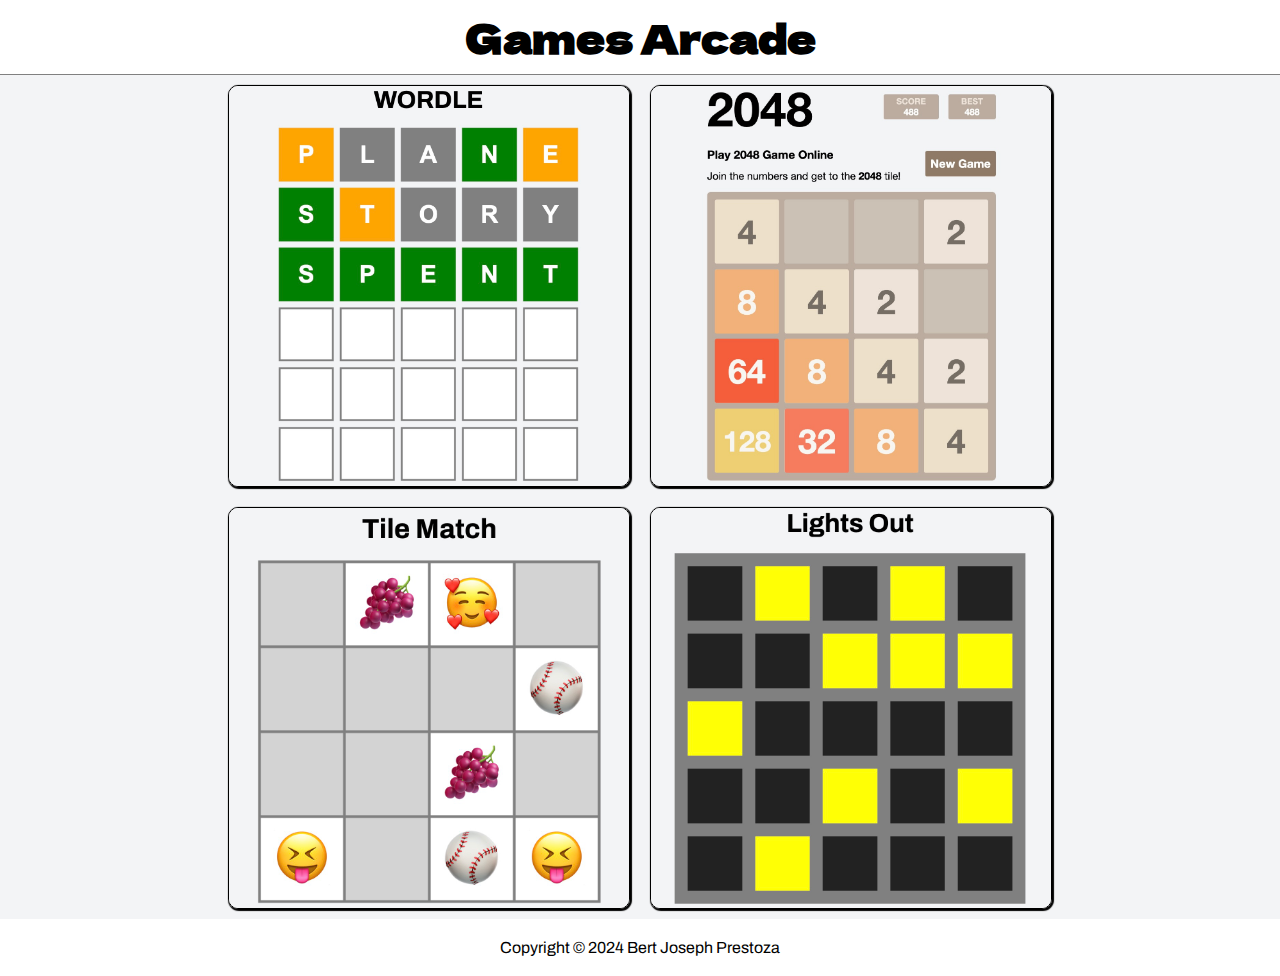
<file: index.html>
<!DOCTYPE html>
<html lang="en">
<head>
    <meta charset="UTF-8">
    <meta name="viewport" content="width=device-width, initial-scale=1.0">
    <link rel="stylesheet" href="styles/index.css">
    <title>Games Arcade</title>

    <!-- 
        A games arcade website developed using HTML, CSS, and JavaScript.
        Includes four games:
            1. Wordle           - Original implementation
            2. 2048             - Original made by: gd4Ark
                                    Source code: https://github.com/gd4Ark/2048
                                    Live demo of original: 4ark.me/2048/
            3. Tile Match       - Original implementation
            4. Lights out       - Original made by: ScriptRaccoon
                                    Source code: https://github.com/ScriptRaccoon/Lights-Out-Vanilla-JavaScript
                                    Live demo of original: https://lichter-aus.netlify.app
     -->
</head>
<body>
    <header>
        <h1>Games Arcade</h1>
    </header>

    <main>
        <section class="games-section">
            <div class="game-card top left">
                <img src="images/wordle.jpeg" alt="Screenshot of a Wordle game">
                <div class="game-card-content">
                    <h2>Wordle</h2>
                    <p>Guess the 5-letter word in 6 tries</p>
                    <a href="pages/wordle.html" class="play-link">Play</a>
                </div>
            </div>
            <div class="game-card top right">
                <img src="images/2048.jpeg" alt="Screenshot of a 2048 game">
                <div class="game-card-content">
                    <h2>2048</h2>
                    <p>Merge numbers to reach the 2048 tile</p>
                    <a href="pages/2048.html" class="play-link">Play</a>
                </div>
            </div>
            <div class="game-card bottom left">
                <img src="images/tile-match.jpeg" alt="Screenshot of a Tile Match game">
                <div class="game-card-content">
                    <h2>Tile Match</h2>
                    <p>Find all matching tile pairs</p>
                    <a href="pages/tile-match.html" class="play-link">Play</a>
                </div>
            </div>
            <div class="game-card bottom right">
                <img src="images/lights-out.jpeg" alt="Screenshot of a Lights Out game">
                <div class="game-card-content">
                    <h2>Lights Out</h2>
                    <p>Switch all the lights off with as few button presses as possible</p>
                    <a href="pages/lights-out.html" class="play-link">Play</a>
                </div>
            </div>
        </section>
    </main>

    <footer>
        <p>Copyright © 2024 Bert Joseph Prestoza</p>
    </footer>
</body>
</html>
</file>
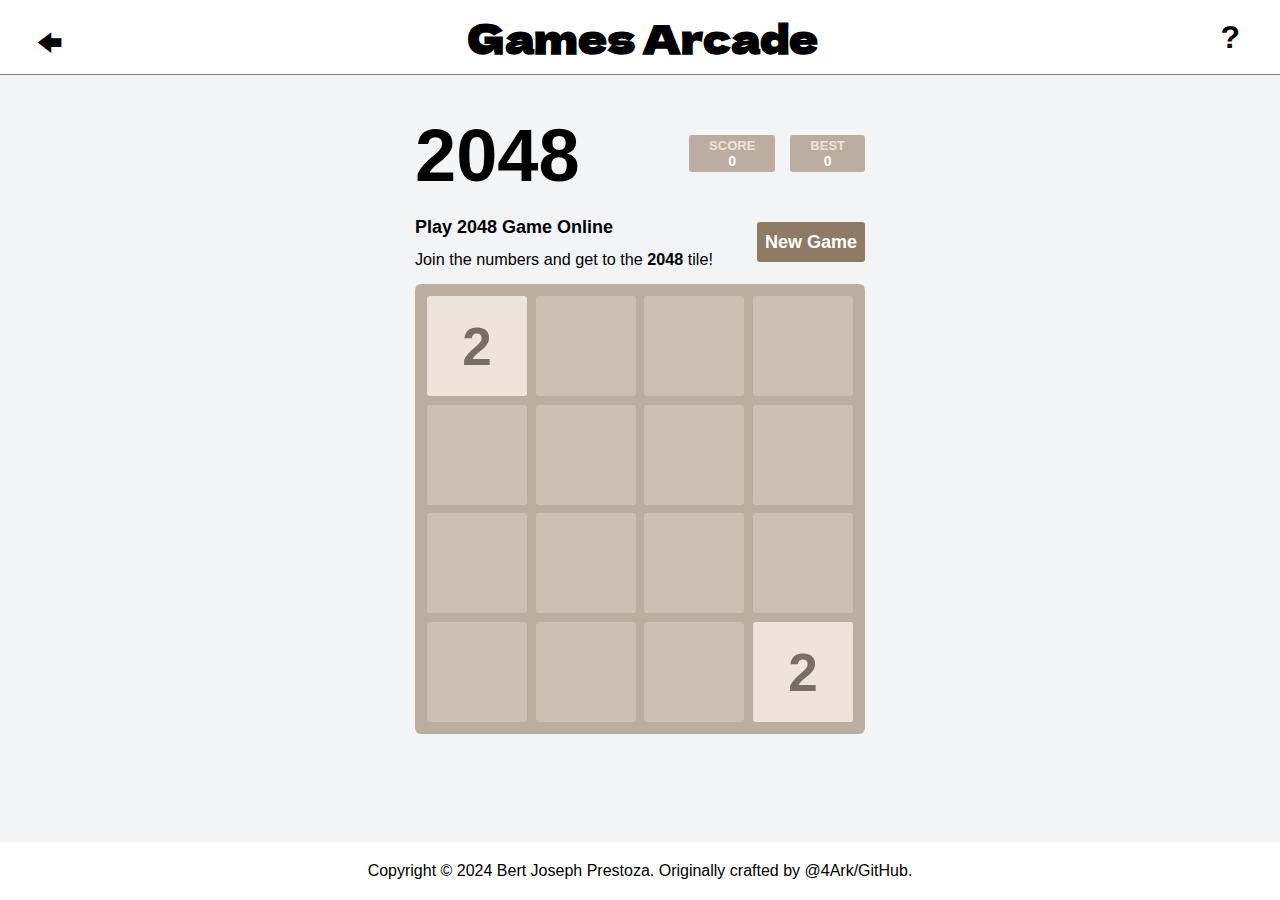
<file: pages/2048.html>
<!DOCTYPE html>
<html lang="en">
<head>
    <meta charset="UTF-8">
    <meta name="viewport" content="width=device-width, initial-scale=1.0">
    <link rel="stylesheet" href="../styles/index.css">
    <link rel="stylesheet" href="../styles/2048.css">
    <link rel="stylesheet" href="../styles/game.css">
    <link rel="shortcut icon" href="../images/favicon.ico">
    <script src="../scripts/2048.js" defer></script>
    <title>2048</title>

    <!--
        A 2048 clone (using open-source code).

        Original made by: gd4Ark
        Source code: https://github.com/gd4Ark/2048
        Live demo of original: 4ark.me/2048/
    -->
</head>
<body>
    <header>
        <a href="../index.html" class="back-link">←</a>
        <h1>Games Arcade</h1>
        <button class="help-button">?</button>
    </header>
    
    <main class="container">
        <div class="heading">
            <h1 class="title">
                <a href="">2048</a>
            </h1>
            <div class="scores-container">
                <div class="score-container">
                    <p class="title">SCORE</p>
                    <P class="score">0</P>
                    <div class="score-addition">
                        +4
                    </div>
                </div>
                <div class="best-container">
                    <p class="title">BEST</p>
                    <P class="score">66666</P>
                </div>
            </div>
        </div>
        <div class="game-intro">
            <a href="" class="restart-btn">New Game</a>
            <h2 class="subtitle">
                Play 2048 Game Online
            </h2>
            <p class="above-game">
                Join the numbers and get to the <strong>2048</strong> tile!
            </p>
        </div>
        <div class="game-container">
            <div class="grid-container">
                <div class="grid-row">
                    <div class="grid-cell"></div>
                    <div class="grid-cell"></div>
                    <div class="grid-cell"></div>
                    <div class="grid-cell"></div>
                </div>
                <div class="grid-row">
                    <div class="grid-cell"></div>
                    <div class="grid-cell"></div>
                    <div class="grid-cell"></div>
                    <div class="grid-cell"></div>
                </div>
                <div class="grid-row">
                    <div class="grid-cell"></div>
                    <div class="grid-cell"></div>
                    <div class="grid-cell"></div>
                    <div class="grid-cell"></div>
                </div>
                <div class="grid-row">
                    <div class="grid-cell"></div>
                    <div class="grid-cell"></div>
                    <div class="grid-cell"></div>
                    <div class="grid-cell"></div>
                </div>
            </div>
            <div class="tile-container">

            </div>
            <div class="failure-container pop-container">
                <p>:(</span></p>
                <p>FIALURE</p>
            </div>
            <div class="winning-container pop-container">
                <p>:)</p>
                <p>WINNING</p>
            </div>
        </div>
    </main>

    <div id="help-modal" class="modal">
        <h2>How To Play</h2>
        <div class="help-content">
            <p>Use your arrow keys to move the tiles.</p>
            <p>When two tiles with the same number touch, they merge into one and the original number doubles.</p>
            <p>Reach the 2048 tile to win!</p>
        </div>
        <button class="close-help-button">Okay</div>
    </div>

    <div id="overlay"></div>

    <footer>
        <p>Copyright © 2024 Bert Joseph Prestoza. Originally crafted by <a href="https://gd4ark.github.io/about/">@4Ark</a>/<a href="https://github.com/gd4Ark/2048">GitHub</a>.</p>
    </footer>
</body>
</html>
</file>
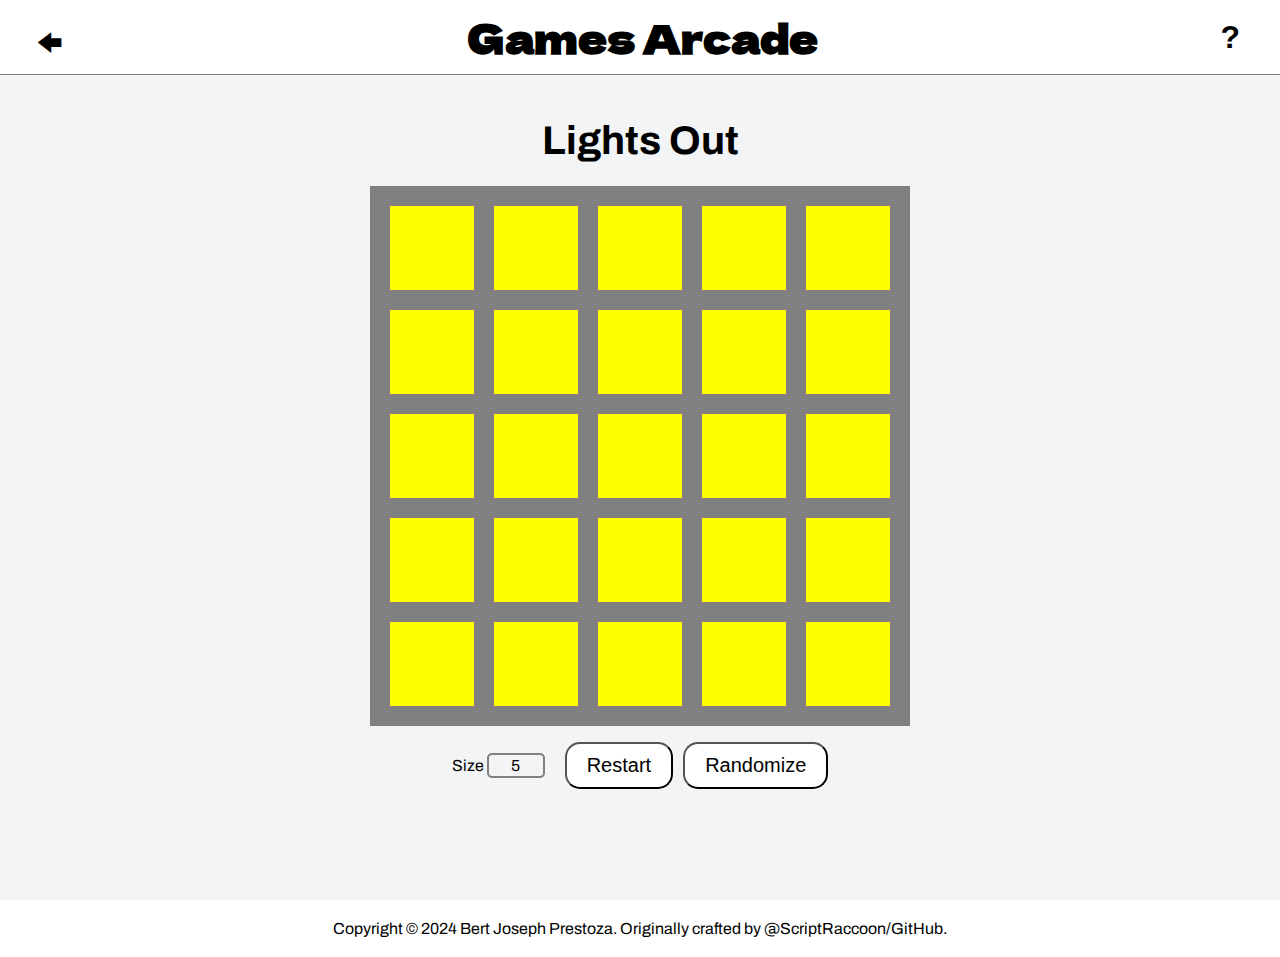
<file: pages/lights-out.html>
<!DOCTYPE html>
<html lang="en">
<head>
    <meta charset="UTF-8">
    <meta name="viewport" content="width=device-width, initial-scale=1.0">
    <link rel="stylesheet" href="../styles/index.css">
    <link rel="stylesheet" href="../styles/lights-out.css">
    <link rel="stylesheet" href="../styles/game.css">
    <script src="../scripts/lights-out.js" defer></script>
    <title>Lights Out</title>

    <!--
        A Lights Out clone (using open-source code).

        Original made by: ScriptRaccoon
        Source code: https://github.com/ScriptRaccoon/Lights-Out-Vanilla-JavaScript
        Live demo of original: https://lichter-aus.netlify.app
    -->
</head>
<body>
    <header>
        <a href="../index.html" class="back-link">←</a>
        <h1>Games Arcade</h1>
        <button class="help-button">?</button>
    </header>

    <main>
        <section class="game-section">
            <h1 class="game-title">Lights Out</h1>
            <div id="board"></div>
            <menu>
                <label for="sizeInput">
                    Size
                    <input
                        type="text"
                        id="sizeInput"
                        pattern="\d+"
                        value="5"
                    />
                </label>
                <div class="button-container">
                    <button id="restartBtn">Restart</button>
                    <button id="randomizeBtn">Randomize</button>
                </div>
            </menu>
            <p id="win">You Win!</p>
        </section>
    </main>

    <div id="help-modal" class="modal">
        <h2>How To Play</h2>
        <div class="help-content">
            <p>The board consists of a grid of lights.</p>
            <p>Press any of the lights to toggle it and the adjacent lights.</p>
            <p>Switch all the lights off with as few button presses as possible!</p>
        </div>
        <button class="close-help-button">Okay</div>
    </div>

    <div id="overlay"></div>

    <footer>
        <p>Copyright © 2024 Bert Joseph Prestoza. Originally crafted by <a href="https://github.com/ScriptRaccoon">@ScriptRaccoon</a>/<a href="https://github.com/ScriptRaccoon/Lights-Out-Vanilla-JavaScript">GitHub</a>.</p>
    </footer>
</body>
</html>
</file>
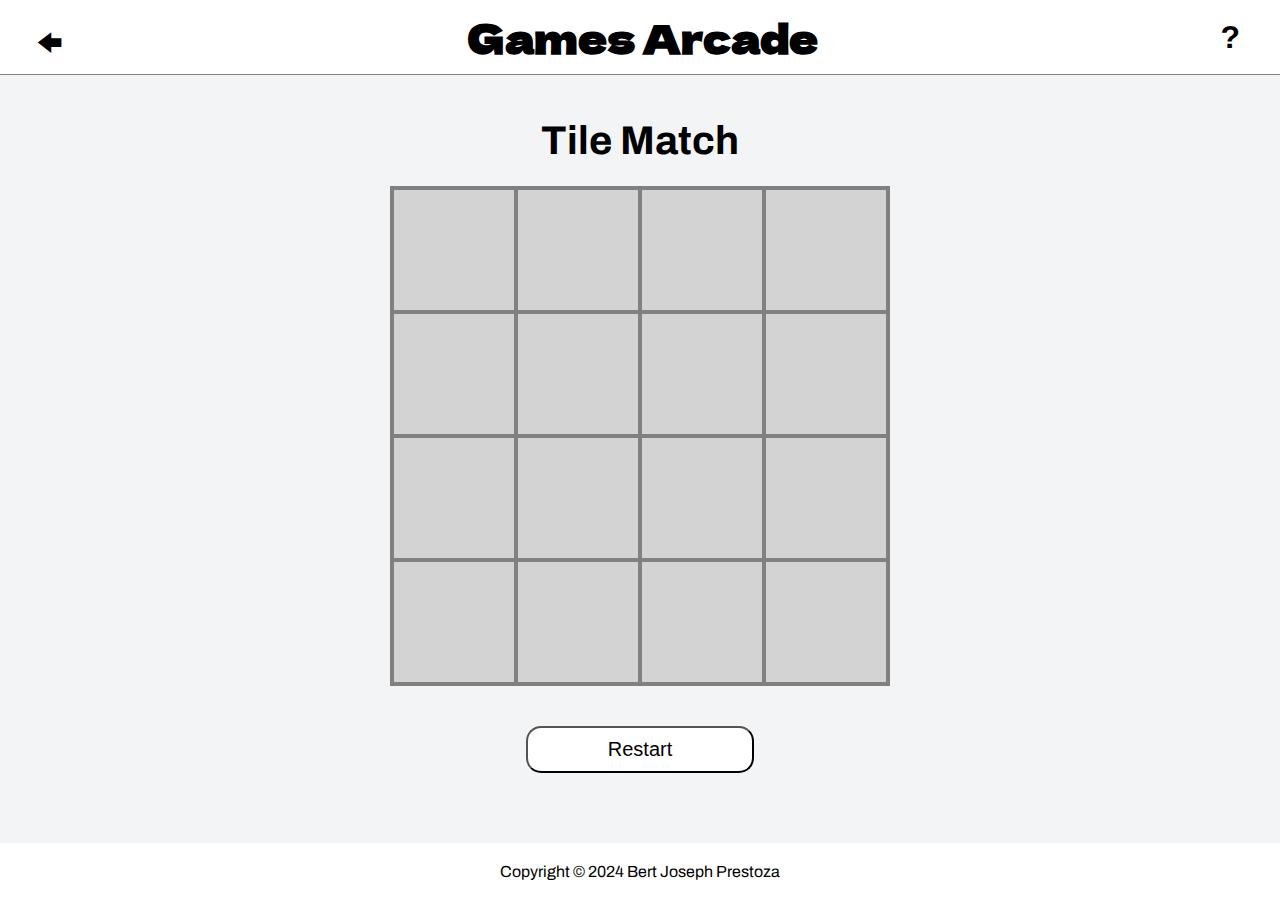
<file: pages/tile-match.html>
<!DOCTYPE html>
<html lang="en">
<head>
    <meta charset="UTF-8">
    <meta name="viewport" content="width=device-width, initial-scale=1.0">
    <link rel="stylesheet" href="../styles/index.css">
    <link rel="stylesheet" href="../styles/game.css">
    <link rel="stylesheet" href="../styles/tile-match.css">
    <script src="../scripts/tile-match.js" defer></script>
    <title>Tile Match</title>

    <!--
        A memory matching game (original implementation).

    -->
</head>
<body>
    <header>
        <a href="../index.html" class="back-link">←</a>
        <h1>Games Arcade</h1>
        <button class="help-button">?</button>
    </header>

    <main>
        <section class="game-section">
            <h1 class="game-title">Tile Match</h1>
            <div class="game-board"></div>
            <button class="restart-button">Restart</button>
        </section>
    </main>

    <div id="help-modal" class="modal">
        <h2>How To Play</h2>
        <div class="help-content">
            <p>Find all matching tile pairs to win the game.</p>
            <p>Click on a tile to reveal its image. Then, click another tile to find its match.</p>
            <p>If the tiles match, they will remain face up. If they don't match, they will flip back over.</p>
        </div>
        <button class="close-help-button">Okay</div>
    </div>

    <div id="result-modal" class="modal">
        <h2 class="result-title">You Win!</h2>
        <p class="result-message">Play another round?</p>
        <button class="restart-button">Restart</button>
    </div>

    <div id="overlay"></div>

    <footer>
        <p>Copyright © 2024 Bert Joseph Prestoza</p>
    </footer>
</body>
</html>
</file>
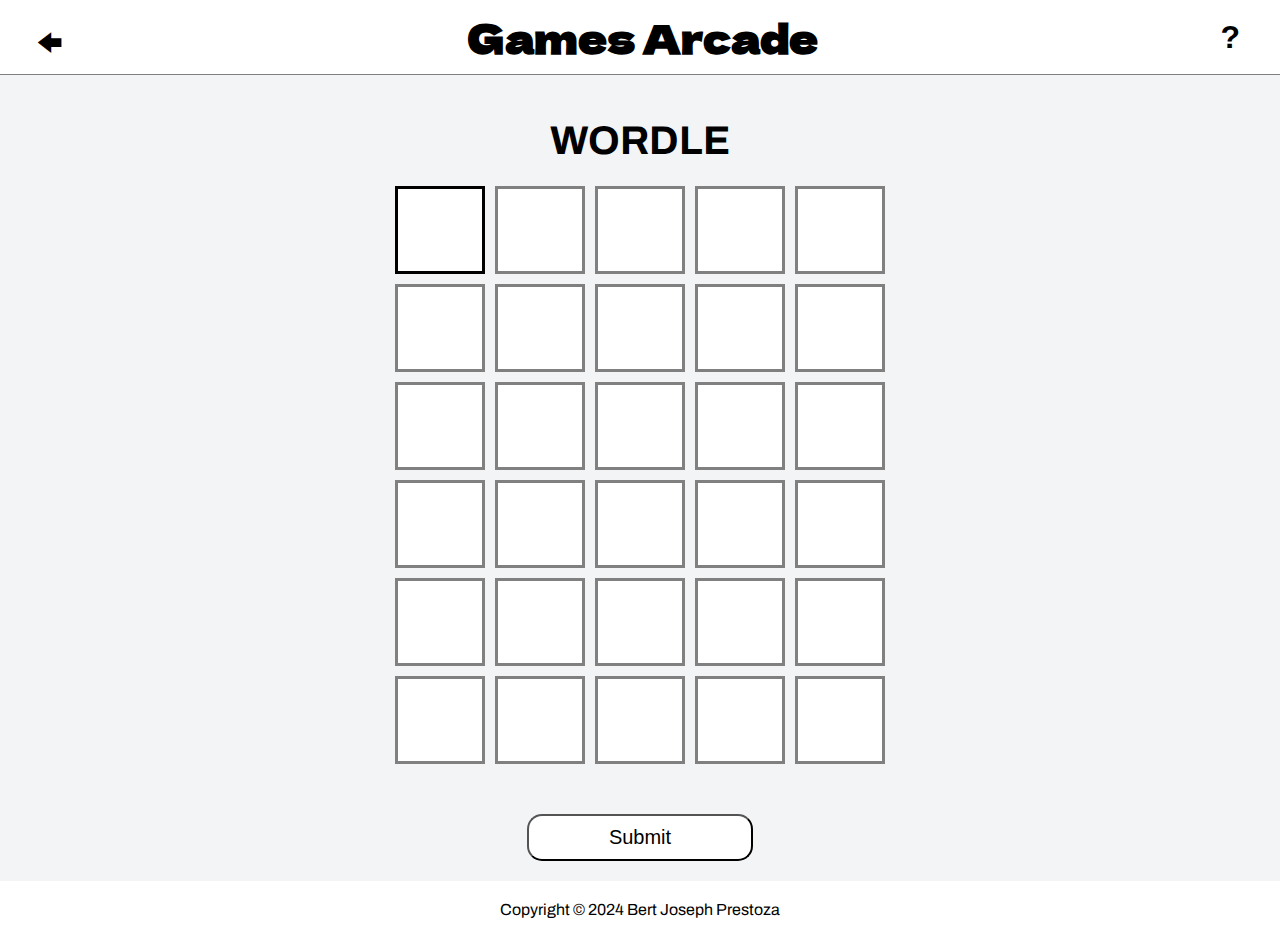
<file: pages/wordle.html>
<!DOCTYPE html>
<html lang="en">
<head>
    <meta charset="UTF-8">
    <meta name="viewport" content="width=device-width, initial-scale=1.0">
    <link rel="stylesheet" href="../styles/index.css">
    <link rel="stylesheet" href="../styles/game.css">
    <link rel="stylesheet" href="../styles/wordle.css">
    <script src="../scripts/wordle.js" defer></script>
    <title>Wordle</title>

    <!--
        A Wordle clone (original implementation).

        Uses a comprehensive list of 5-letter words from: https://gist.github.com/cfreshman/a7b776506c73284511034e63af1017ee
        Generated `listOfWords` in `words.js` using `../data/load_words.py`
    -->
</head>
<body>
    <header>
        <a href="../index.html" class="back-link">←</a>
        <h1>Games Arcade</h1>
        <button class="help-button">?</button>
    </header>

    <main>
        <section class="wordle-section">
            <h1 class="game-title">WORDLE</h1>
            <div class="game-board"></div>
            <button class="submit-button">Submit</button>
        </section>
    </main>

    <div id="help-modal" class="modal">
        <h2>How To Play</h2>
        <div class="help-content">
            <p>Guess the Wordle in 6 tries.</p>
            <p>Each guess must be a valid 5-letter word.</p>
            <p>The color of the tiles will change to show how close your guess was to the word.</p>
        </div>
        <button class="close-help-button">Okay</div>
    </div>

    <div id="result-modal" class="modal">
        <h2 class="result-title"></h2>
        <p class="result-message"></p>
        <button class="restart-button">Restart</button>
    </div>

    <div id="overlay"></div>

    <footer>
        <p>Copyright © 2024 Bert Joseph Prestoza</p>
    </footer>
</body>
</html>
</file>
<file: styles/index.css>
@import url('https://fonts.googleapis.com/css2?family=Archivo:ital,wght@0,100..900;1,100..900&display=swap');
@import url('https://fonts.googleapis.com/css2?family=Dela+Gothic+One&display=swap');

:root {
    /* colors here */
}

html, body {
    min-height: 100vh;
    width: 100%;
    font-family: "Archivo", sans-serif;
}

html {
    scroll-behavior: smooth;
}

body {
    margin: 0;
    display: flex;
    flex-direction: column;
    background-color: #f3f4f6;
}

h1 {
    font-size: 40px;
    margin: 0;
    padding: 8px 0;
}

h2 {
    margin: 0;
    margin-bottom: 10px;
    padding-bottom: 2px;
    border-bottom: 1px solid black;
    font-size: 18px
}

p {
    margin: 0;
    font-size: 14px;
}

a {
    text-decoration: none;
}

header {
    width: 100%;
    display: flex;
    justify-content: center;
    align-items: center;
    background-color: white;
    color: black;
    border-bottom: 1px solid gray;
    font-family: "Dela Gothic One", sans-serif;
    font-weight: 400;
    font-style: normal;
    /* box-shadow: 0px 2px black; */
}

header h1 {
    text-align: center;
}

main {
    margin: 0;
    padding: 10px 0;
    width: 100%;
    height: 100%;
    display: flex;
    justify-content: center;
    flex-grow: 1;
}

.games-section {
    width: 90%;
    display: grid;
    grid-template-columns: 1fr 1fr;
    grid-template-rows: 1fr 1fr;
    grid-gap: 20px;
    justify-items: center;
    align-items: center;
}

.game-card {
    height: 400px;
    max-width: 400px;
    padding: 0;
    display: flex;
    align-items: center;
    border: 1px solid black;
    border-radius: 10px;
    box-shadow: 1px 1px 1px 1px black;;
    transition: 200ms;
    position: relative;
    overflow: hidden;
}

.game-card img {
    width: 100%;
    height: 100%;
    object-fit: cover;
    transition: 200ms;
}

.game-card-content {
    padding: 20px;
    position: absolute;
    bottom: 10%;
    display: flex;
    flex-direction: column;
    justify-content: center;
    background-color: white;
    color: black;
    opacity: 0;
    transition: 500ms;
    border-top: 1px solid gray;
    border-bottom: 1px solid gray;
    box-sizing: border-box;
    width: 100%;
}

.game-card-content p {
    margin-bottom: 10px;
}

.game-card-content .play-link {
    align-self: flex-end;
    padding: 8px 14px;
    border: 1px solid black;
    border-radius: 10px;
    font-size: 14px;
    background-color: green;
    color: white;
}

.game-card:hover img {
    transform: scale(1.2);
}

.game-card:hover .game-card-content {
    opacity: 0.9;
}

.game-card:hover .game-card-content a {
    opacity: 1;
}

.game-card img:hover {
    filter: blur(1px);
}

footer {
    width: 100%;
    margin-top: auto;
    padding: 20px 0;
    display: flex;
    justify-content: center;
    background-color: white;
    color: black;
}

footer p {
    font-size: 16px;
    text-align: center;
}

.left {
    margin-left: auto;
}

.right {
    margin-right: auto;
}

.top {
    margin-top: auto;
}

.bottom {
    margin-bottom: auto;
}


@media screen and (max-width: 640px) {
    header h1 {
        font-size: 24px;
    }

    h2 {
        font-size: 16px
    }
    
    footer p {
        font-size: 12px;
    }

    footer a {
        font-size: 12px;
        padding: none;
    }
    
    header a {
        padding: 4px;
        font-size: 16px;
    }

    .games-section {
        display: flex;
        flex-direction: column;
        align-items: center;
        justify-content: center;
    }

    .game-card {
        height: 80vw;
        width: 80vw;
    }

    .game-card img {
        top: 0%;
    }

    .game-card-content {
        padding: 8px 4px;
    }

    .left {
        margin-left: 0;
    }

    .right {
        margin-right: 0;
    }

    .top {
        margin-top: 0;
    }

    .bottom {
        margin-bottom: 0;
    }

    footer {
        padding: 10px 0;
    }
}
</file>
<file: styles/2048.css>
/*
    Made by: gd4Ark
    Source code: https://github.com/gd4Ark/2048
    Live demo of original: 4ark.me/2048/
                                                */

/* Keyframes */

@keyframes moveup{
    0%{
        transform: translateY(0);
        opacity: 1;
    }
    100%{
        transform: translateY(-150px);
        opacity: 0;
    }
}
@keyframes appear{
    0%{
        transform: scale(0);
    }
    100%{
        transform: scale(1);
    }
}
@keyframes add{
    0%{
        transform: scale(1);
        box-shadow: 0 0 1px red;
    }
    50%{
        transform: scale(1.2);
    }
    100%{
        transform: scale(1);
    }
}

/* Media */

@media screen and (max-width:1250px){
    html,body{
        font-size: 15px;
    }
    .container{
        width: 280px;
    }
    h1.title{
        font-size: 31px;
    }
    .score-container,
    .best-container{
        padding: 3px 10px;
    }
    .game-container{
        margin-top: 10px;
        width: 280px;
        height: 280px;
    }
    .grid-container,
    .tile-container{
        width: 260px;
        height: 260px;
    }
    .grid-row,
    .tile{
        height: 22.75%;
    }
    .grid-cell,
    .tile{
        width: 22.75%;
    }
    .grid-row{
        margin-bottom: 3%;
    }
    .grid-cell{
        margin-right: 3%;
    }
    .tile{
        font-size: 35px;
    }
    .tile[data-val="128"],
    .tile[data-val="256"],
    .tile[data-val="512"]{
        font-size: 25px;
    }
    .tile[data-val="1024"],
    .tile[data-val="2048"]{
        font-size: 21px;
    }

    .pop-container p{
        font-size: 30px;
    }
}


/* * * * * * * * * * * * * * * * // Style // * * * * * * * * * * * * * * * */

* {
    margin: 0;
    padding: 0;
    box-sizing: content-box;
}

html,
body {
    font-family: "Helvetica Neue", Arial, sans-serif;
    color: black;
    font-size: 18px;
    background-color: #f3f4f6;
    height: 100%;
}

a {
    text-decoration: none;
    color: inherit;
    cursor: pointer;
}

.container {
    position: relative;
    margin: 0 auto;
    display: flex;
    flex-direction: column;
    justify-content: flex-start;
    width: 450px;
    height: 100vh;
    box-sizing: content-box;
}

.heading {
    margin: 20px 0;
}

.heading {
    display: flex;
    align-items: center;
    justify-content: space-between;
    flex-wrap: wrap;
}

h1.title {
    font-size: 74px;
    line-height: 66px;
    font-weight: bold;
}

.scores-container {
    float: right;
}

.score-container,
.best-container {
    float: left;
    padding: 3px 20px;
    background: #bbada0;
    border-radius: 3px;
    font-size: 25px;
    font-weight: bold;
    color: white;
    text-align: center;
}

.score-container {
    position: relative;
    margin-right: 15px;
    margin-bottom: 5px;
}

.score-container .title,
.best-container .title {
    font-size: 13px;
    color: #eee4da;
}

.score-addition {
    position: absolute;
    left: 0;
    bottom: 0;
    width: 100%;
    color: rgba(119, 110, 101, 0.9);
    z-index: 100;
    opacity: 0;
    font-size: 1rem;
}

.score-addition.action {
    animation: 2s moveup;
}

.above-game {
    font-size: 0.9rem;
}

.restart-btn {
    margin: 5px 0 0 5px;
    float: right;
    padding: 0 8px;
    background: #8f7a66;
    color: white;
    height: 40px;
    line-height: 40px;
    border-radius: 3px;
    font-weight: bold;
}

h2.subtitle {
    font-size: 1em;
}

h2 {
    border: none;
}

.game-container {
    position: relative;
    margin-top: 15px;
    width: 450px;
    height: 450px;
    background: #bbada0;
    border-radius: 6px;
    touch-action: none;
}

.grid-container,
.tile-container,
.pop-container {
    position: absolute;
    top: 0;
    left: 0;
    right: 0;
    bottom: 0;
    margin: auto;
    width: 426px;
    height: 426px;
}


.grid-row {
    display: flex;
    margin-bottom: 2%;
}

.grid-row,
.tile {
    height: 23.5%;
}

.grid-cell,
.tile {
    width: 23.5%;
    border-radius: 3px;
}

.grid-cell {
    margin-right: 2%;
    background: rgba(238, 228, 218, 0.35);
}

.grid-cell:nth-of-type(4n) {
    margin-right: 0;
}

.tile {
    position: absolute;
    display: flex;
    align-items: center;
    justify-content: center;
    font-size: 53px;
    font-weight: bold;
    background: #eee4da;
    transition: all 0.15s ease;
}

.tile.new-tile {
    animation: 0.5s appear;
}

.tile.addition {
    animation: 0.3s add;
}

.tile[data-val] {
    color: #f9f6f2;
}

.tile[data-val="2"],
.tile[data-val="4"] {
    color: #776e65;
}

.tile[data-val="128"],
.tile[data-val="256"],
.tile[data-val="512"] {
    font-size: 45px;
}

.tile[data-val="1024"],
.tile[data-val="2048"] {
    font-size: 33px;
}

.tile[data-val="4"] {
    background: #ede0c8;
}

.tile[data-val="8"] {
    background: #f2b179;
}

.tile[data-val="16"] {
    background: #f59563;
}

.tile[data-val="32"] {
    background: #f67c5f;
}

.tile[data-val="64"] {
    background: #f65e3b;
}

.tile[data-val="128"] {
    background: #edcf72;
}

.tile[data-val="256"] {
    background: #edcc61;
    box-shadow: 0 0 30px 10px rgba(243, 215, 116, 0.31746), inset 0 0 0 1px rgba(255, 255, 255, 0.19048);
}

.tile[data-val="512"] {
    background: #edc850;
    box-shadow: 0 0 30px 10px rgba(243, 215, 116, 0.39683), inset 0 0 0 1px rgba(255, 255, 255, 0.2381);
}

.tile[data-val="1024"] {
    background: #edc53f;
    box-shadow: 0 0 30px 10px rgba(243, 215, 116, 0.47619), inset 0 0 0 1px rgba(255, 255, 255, 0.28571);
}

.tile[data-val="2048"] {
    background: #edc22e;
    box-shadow: 0 0 30px 10px rgba(243, 215, 116, 0.55556), inset 0 0 0 1px rgba(255, 255, 255, 0.33333);
}

.pop-container {
    display: flex;
    flex-direction: column;
    align-items: center;
    justify-content: center;
    width: 100%;
    height: 100%;
    background: rgba(238, 228, 218, 0.8);
    z-index: 100;
    opacity: 0;
    transition: all 1s ease;
}

.winning-container p:nth-child(1){
    transform: rotate(90deg);
}

.winning-container.action p:nth-child(1){
    transform-origin: center;
    animation: winning 1.5s infinite;
}

.failure-container.action p:nth-child(1){
    transform-origin: center;
    animation: failure 5s infinite;
}

@keyframes winning{
    0%,25%,50%,75%,100%{
		transform: rotate(90deg) translateX(-5px);
	}
	12.5%{
		transform: rotate(80deg);
	}
	37.5%{
		transform: rotate(70deg);
	}
	62.5%{
		transform: rotate(100deg);
	}
	87.5%{
		transform: rotate(120deg);
	}
}

@keyframes failure{
    0%,25%,50%,75%,100%{
		transform: rotate(90deg) scale(0.7,1) rotateX(40deg);
	}
	12.5%{
		transform: rotate(90deg);
	}
	37.5%{
		transform: rotate(90deg);
	}
	62.5%{
		transform: rotate(90deg);
	}
	87.5%{
		transform: rotate(90deg);
	}
}

.pop-container.action {
    opacity: 1;
}

.pop-container p {
    font-size: 60px;
    font-weight: bold;
}

.footer {
    flex: 1;
    padding: 10px 0;
    text-align: center;
    display: flex;
    justify-content: space-around;
    align-items: flex-end;
    font-size: 0.75rem;
    color: #333;
    opacity: 0.7;
}


@media screen and (max-width: 460px) {
    .title a {
        font-size: 48px;
    }
    .container {
        width: min(280px, 80vw);
    }

    .game-container {
        width: 100%;
    }

    .heading {
        margin-bottom: 0;
    }

    .score-container,
    .best-container{
        padding: 3px 10px;
    }

    .game-container{
        margin-top: 10px;
        width: 280px;
        height: 280px;
    }
    
    .grid-container,
    .tile-container{
        width: 260px;
        height: 260px;
    }
    .grid-row,
    .tile{
        height: 22.75%;
    }
    .grid-cell,
    .tile{
        width: 22.75%;
    }
    .grid-row{
        margin-bottom: 3%;
    }
    .grid-cell{
        margin-right: 3%;
    }
    .tile{
        font-size: 35px;
    }
    .tile[data-val="128"],
    .tile[data-val="256"],
    .tile[data-val="512"]{
        font-size: 25px;
    }
    .tile[data-val="1024"],
    .tile[data-val="2048"]{
        font-size: 21px;
    }

    .pop-container p{
        font-size: 30px;
    }
}
</file>
<file: styles/game.css>
/*
    Styles common across all game pages.
*/


/* Main */

main {
    padding: 20px 0;
}

/* Header */

header .back-link {
    font-size: 32px;
    color: black;
    cursor: pointer;
    margin-left: 40px;
    margin-right: auto;
}

header .help-button {
    font-size: 32px;
    background-color: white;
    color: black;
    cursor: pointer;
    margin: 0;
    margin-left: auto;
    margin-right: 40px;
    padding: 0;
    border: 0;
    font-weight: 800;
}

/* Modal */

.modal {
    position: fixed;
    top: 50%;
    left: 50%;
    transform: translate(-50%, -50%) scale(0);
    transition: 0.5s ease-in-out;
    width: 320px;
    border: 1px solid gray;
    border-radius: 10px;
    padding: 40px;
    z-index: 200;
    background-color: #f3f4f6;
    display: flex;
    flex-direction: column;
    align-items: center;
}

.modal.active {
    transform: translate(-50%, -50%) scale(1);
}

.modal h2 {
    font-size: 24px;
    border-bottom: 1px solid black;
}

.modal p {
    font-size: 16px;
}

/* Help Modal */

.help-content {
    display: flex;
    flex-direction: column;
    align-items: flex-start;
}

.help-content p {
    margin: 5px 0;
}

.close-help-button {
    font-size: 20px;
    margin-top: 40px;
    padding: 10px 80px;
    border-radius: 15px;
    cursor: pointer; 
    background-color: white;
}

.close-help-button:hover {
    background-color: lightgray;
}

.close-help-button:active {
    background-color: gray;
}

/* Overlay */

#overlay {
    position: fixed;
    opacity: 0;
    transition: 0.5s ease-in-out;
    top: 0;
    left: 0;
    right: 0;
    bottom: 0;
    background-color: darkgray;
    pointer-events: none;
}

#overlay.active {
    opacity: 0.8;
    pointer-events: all;
}

/* Media */

@media screen and (max-width: 720px) {
    header .back-link {
        margin-left: 10px;
    }
    
    header .help-button {
        margin-right: 10px;

    }
}
</file>
<file: styles/lights-out.css>
/*
    Made by: ScriptRaccoon
    Source code: https://github.com/ScriptRaccoon/Lights-Out-Vanilla-JavaScript
    Live demo of original: https://lichter-aus.netlify.app
                                                                                */

/* Board */

#board {
	--size: 5;
	display: grid;
	width: min(88vw, 500px);
	height: min(88vw, 500px);
	grid-template-columns: repeat(var(--size), 1fr);
	grid-template-rows: repeat(var(--size), 1fr);
	gap: calc(20% / var(--size));
	margin: 50px 0px;
    background-color: gray;
    padding: 20px;
    margin: 0 auto;
}

/* Checkboxes and Labels */

input[type="checkbox"] {
	display: none;
}

input[type="checkbox"]:checked + label {
	background-color: #ff0;
}

input[type="checkbox"]:not(:checked) + label {
	background-color: #222;
}

#board label {
	transition: background-color 200ms, box-shadow 200ms;
	cursor: pointer;
}

/* Menu */
menu {
	padding: 0;
	display: flex;
	flex-direction: row;
	justify-content: center;
	align-items: center;
	gap: 20px;
}

/* Result Message */

#win {
	color: black;
	margin: 20px 0px;
	opacity: 0;
	scale: 0;
	font-size: 32px;
	transition: opacity 150ms, scale 150ms;
}

#win.visible {
	scale: 1;
	opacity: 1;
}

/* Button */

button {
	font-size: 20px;
    padding: 10px 20px;
    border-radius: 15px;
    cursor: pointer; 
    background-color: white;
}

button:hover,
button:focus-visible {
	background-color: lightgray;
	box-shadow: 0px 0px 8px #fffa;
}

button:active {
	background-color: gray;
	scale: 0.95;
}

.button-container {
	display: flex;
	flex-direction: row;
	justify-content: center;
	gap: 10px;
}

/* Input */

input[type="text"] {
	font-family: inherit;
	background: none;
	color: inherit;
	font-size: inherit;
	border: 2px solid gray;
	outline: none;
	text-align: center;
	padding: 2px;
	width: 50px;
	border-radius: 5px;
}

input[type="text"]:focus:valid {
	border-color: green;
}

input[type="text"]:invalid {
	border-color: red;
}

/* Game Section */

.game-section {
    display: flex;
    flex-direction: column;
    align-items: center;
}

/* Header and Footer */

.game-section h1 {
    font-size: 40px;
    padding: 24px 0;
}

footer a {
    text-decoration: none;
    color: black;
}

/* Media */

@media screen and (max-width: 560px) {
    .game-section .game-title {
        padding-top: 0;
        padding-bottom: 10px;
    }

    .game-board .game-tile {
        height: max(32px, 15vw);
        width: max(32px, 15vw);
        font-size: 32px;
    }

	menu {

	}

	.button-container button {
		font-size: 16px;
		padding: 8px 16px;
	}
}
</file>
<file: styles/tile-match.css>
.game-section {
    display: flex;
    flex-direction: column;
    align-items: center;
}

/* Game Title */

.game-section h1 {
    font-size: 40px;
    padding: 24px 0;
}

/* Game Board */

.game-board {
    display: grid;
    border: 2px solid gray;
}

/* Grid Tile */

.game-tile {
    height: 120px;
    width: 120px;
    border: 2px solid gray;
    background-color: lightgray;
    font-size: 80px;
    display: flex;
    justify-content: center;
    align-items: center;
    transition: background-color 0.25s;
}

.game-tile.revealed {
    animation: horizontal-flip 0.25s ease-in forwards;
}

.game-tile.hidden {
    animation: horizontal-reverse-flip 0.25s ease-in reverse forwards;
}

/* Button */

.restart-button {
    font-size: 20px;
    margin-top: 40px;
    padding: 10px 80px;
    border-radius: 15px;
    cursor: pointer; 
    background-color: white;
}

.restart-button:hover {
    background-color: lightgray;
}

.restart-button:active {
    background-color: gray;
}

/* Keyframes */

@keyframes horizontal-flip {
    0% {
        transform: rotateY(0deg);
        background-color: lightgray;
    }

    50% {
        transform: rotateY(90deg);
        background-color: lightgray;
    }

    100% {
        transform: rotateY(180deg);
        background-color: white;
    }
}

@keyframes horizontal-reverse-flip {
    0% {
        transform: rotateY(0deg);
        background-color: lightgray;
    }

    50% {
        transform: rotateY(90deg);
        background-color: white;
    }

    100% {
        transform: rotateY(180deg);
        background-color: white;
    }
}

/* Media */

@media screen and (max-width: 510px) {
    .game-section .game-title {
        padding-top: 0;
        padding-bottom: 10px;
    }

    .game-board .game-tile {
        height: max(32px, 21vw);
        width: max(32px, 21vw);
        font-size: max(28px, 15vw);
    }
}
</file>
<file: styles/wordle.css>
.wordle-section {
    display: flex;
    flex-direction: column;
    align-items: center;
}

/* Game Title */

.wordle-section h1 {
    font-size: 40px;
    padding: 24px 0;
}

/* Game Board */

.wordle-section .row {
    display: flex;
    gap: 10px;
    margin-bottom: 10px;
}

/* Grid Tile */

.wordle-section input {
    height: 80px;
    width: 80px;
    border: 3px solid gray;
    background-color: white;
    font-size: 40px;
    font-weight: 800;
    text-align: center;
    text-transform: uppercase;
}

.wordle-section input:focus {
    outline: none !important;
    border: 3px solid black;
}

/* Buttons */

.submit-button, .restart-button {
    font-size: 20px;
    margin-top: 40px;
    padding: 10px 80px;
    border-radius: 15px;
    cursor: pointer; 
    background-color: white;
}

.submit-button:hover, .restart-button:hover {
    background-color: lightgray;
}

.submit-button:active, .restart-button:active {
    background-color: gray;
}

/* Input Status */

.wordle-section .correct-letter {
   --flip-color: green;
    color: white;
    animation: horizontal-flip 0.5s ease-in forwards;
}

.wordle-section .wrong-position {
    --flip-color: orange;
    color: white;
    animation: horizontal-flip 0.5s ease-in forwards;
}

.wordle-section .wrong-letter {
    --flip-color: gray;
    color: white;
    animation: horizontal-flip 0.5s ease-in forwards;
}

/* Keyframes */

@keyframes horizontal-flip {
    0% {
        transform: rotateY(0deg);
    }

    100% {
        transform: rotateY(360deg);
        background-color: var(--flip-color);
        border-color: var(--flip-color);
    }
}

/* Media */

@media screen and (max-width: 500px) {
    .wordle-section .game-title {
        padding-top: 0;
        padding-bottom: 10px;
    }

    .wordle-section .row {
        gap: 4px;
        margin-bottom: 4px;
    }

    .wordle-section input {
        height: max(32px, 15vw);
        width: max(32px, 15vw);
        border: 2px solid gray;
        font-size: 32px;
    }

    .submit-button {
        margin-top: 20px;
    }
}
</file>
